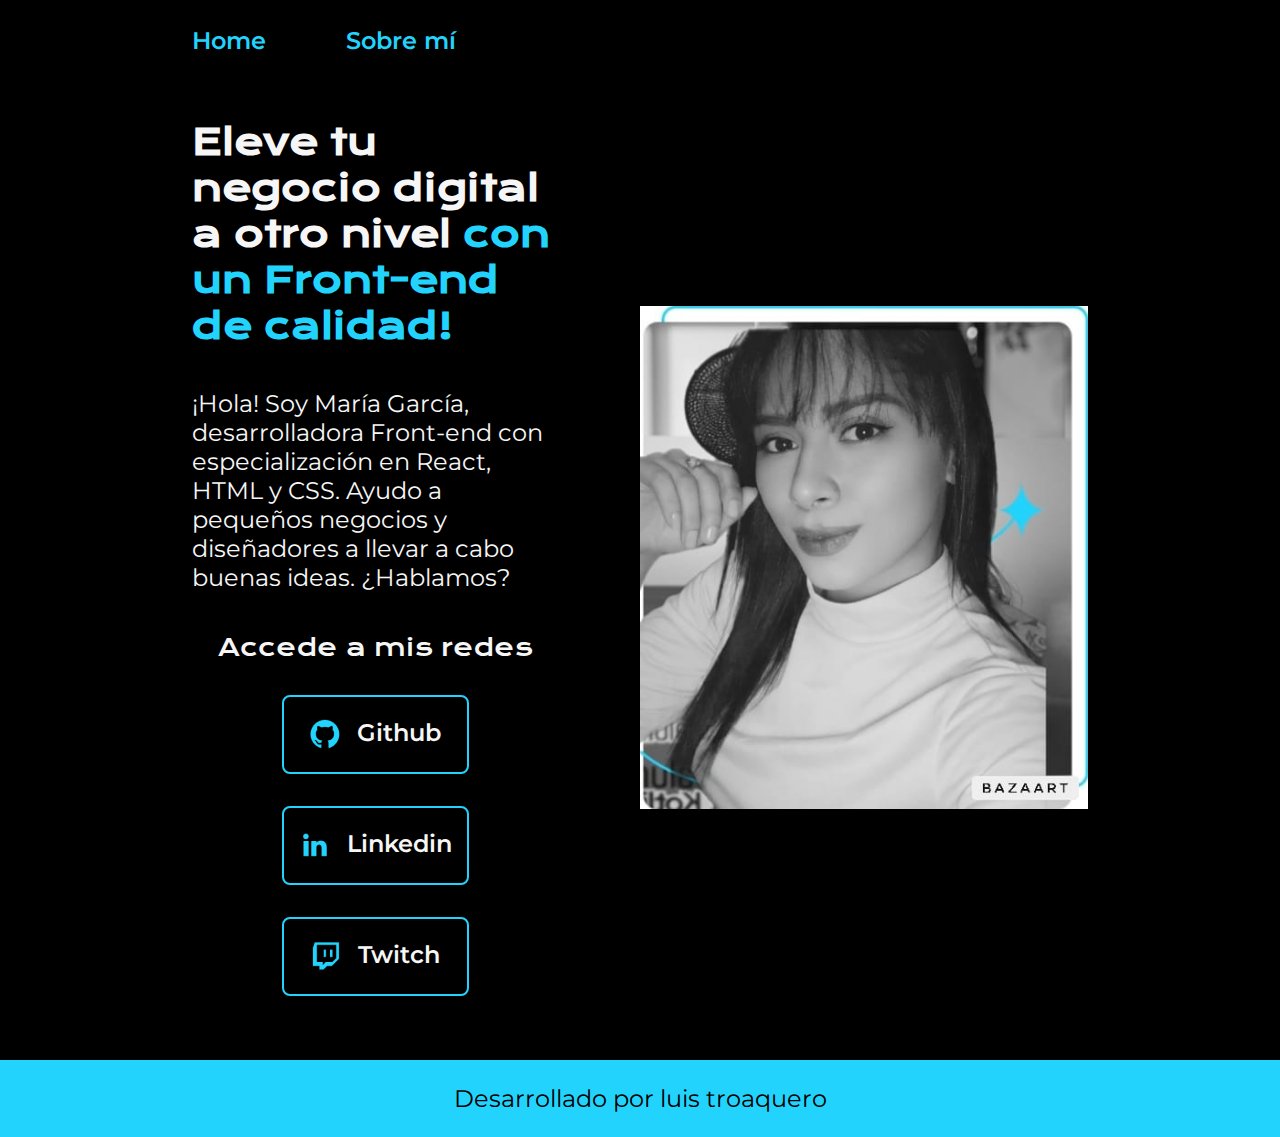
<file: index.html>
<!DOCTYPE html>
<html lang="es-mx">
<head>
    <meta charset="UTF-8"> 
    <meta http-equiv="X-UA-Compatible" content="IE=edge">
    <meta name="viewport" content="width=device-width, initial-scale=1.0">
    <title>Portafolio</title>
    <link rel="stylesheet" href="styles/style.css">

</head>
<body>
    <header class="header">
        <nav class="header__menu">
            <a class="header__menu__link" href="index.html">Home</a>
            <a class="header__menu__link" href="about.html">Sobre mí</a>
        </nav>
    </header>
    <main class="presentacion">
        <section class="presentacion__contenido">
            <h1 class="presentacion__contenido__titulo">
                Eleve tu negocio digital a otro nivel 
                <strong class="titulo-destaque">con un Front-end de calidad!
                </strong></h1>
                <p class="presentacion__contenido__texto">¡Hola! Soy María García, desarrolladora Front-end con
                    especialización en React, HTML y CSS. Ayudo a pequeños
                    negocios y diseñadores a llevar a cabo buenas ideas.
                    ¿Hablamos?

                </p>
                <div class="presentacion__enlaces">
                    <h2 class="presentacion__enlaces__subtitulo">Accede a mis redes</h2>
                    <a class="presentacion__enlaces__link" href="https://github.com/">
                        <img src="./assets/github.png">
                        Github
                    </a>
                    <a class="presentacion__enlaces__link" href="https://linkedin.com/in/">
                        <img src="./assets/linkedin.png">
                        Linkedin
                    </a>
                    <a class="presentacion__enlaces__link" href="https://twitch.tv/">
                        <img src="./assets/twitch.png">
                        Twitch
                    </a>
                </div>
               
        </section>
            <img class="presentacion__imagen" src="./assets/imagen2.jpg" alt="Foto de Ana García desarrolando un proyecto">
    </main>
    <footer class="footer">
        <p>Desarrollado por luis troaquero</p>
    </footer>
</body>
</html>
</file>
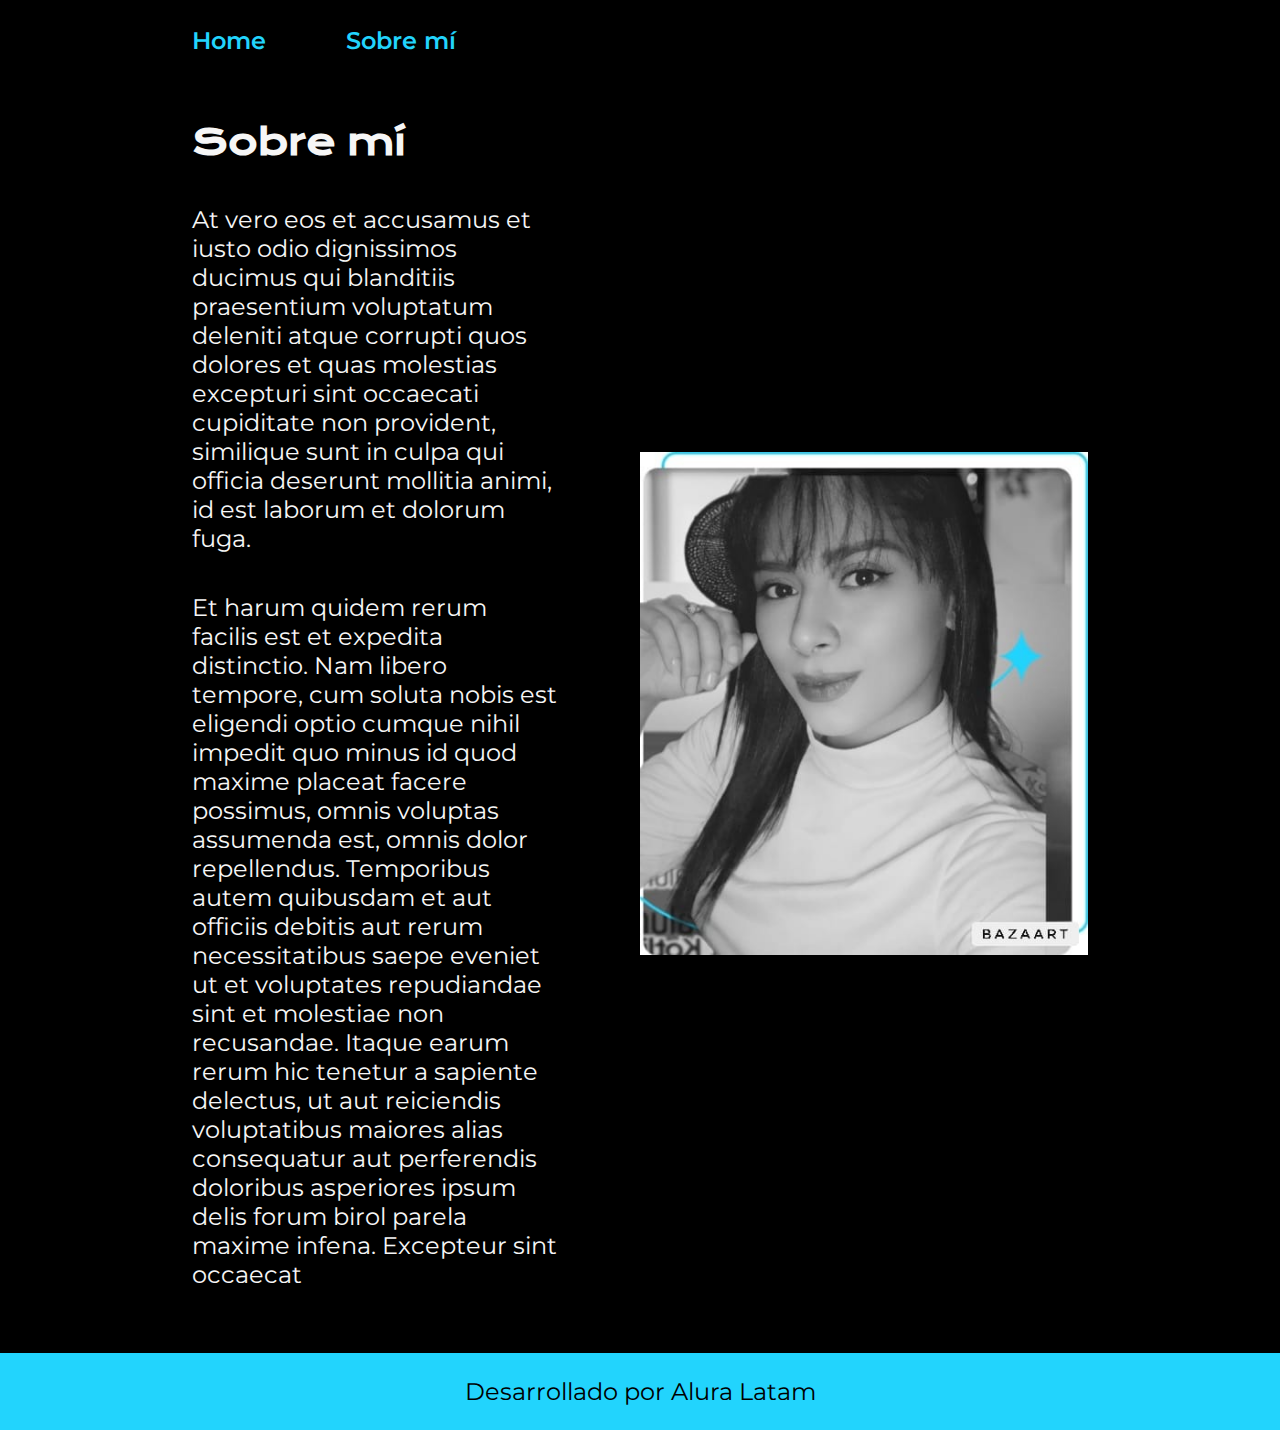
<file: about.html>
<!DOCTYPE html>
<html lang="es-mx">
<head>
    <meta charset="UTF-8">
    <meta name="viewport" content="width=device-width, initial-scale=1.0">
    <title>Portafolio</title>
    <link rel="stylesheet" href="styles/style.css">

</head>
<body>
    <header class="header">
        <nav class="header__menu">
            <a class="header__menu__link" href="index.html">Home</a>
            <a class="header__menu__link" href="about.html">Sobre mí</a>
        </nav>
    </header>
    <main class="presentacion">
        <section class="presentacion__contenido">
            <h1 class="presentacion__contenido__titulo">Sobre mí</h1>
                <p class="presentacion__contenido__texto">At vero eos et accusamus et iusto odio dignissimos ducimus qui blanditiis praesentium voluptatum deleniti
                    atque corrupti quos dolores et quas molestias excepturi sint occaecati cupiditate non provident,
                    similique sunt in culpa qui officia deserunt mollitia animi, id est laborum et dolorum fuga.

                </p>
                <p class="presentacion__contenido__texto">
                    Et harum quidem rerum facilis est et expedita distinctio. Nam libero tempore, cum soluta nobis est
                    eligendi optio cumque nihil impedit quo minus id quod maxime placeat facere possimus, omnis voluptas
                    assumenda est, omnis dolor repellendus. Temporibus autem quibusdam et aut officiis debitis aut rerum
                    necessitatibus saepe eveniet ut et voluptates repudiandae sint et molestiae non recusandae. Itaque earum
                    rerum hic tenetur a sapiente delectus, ut aut reiciendis voluptatibus maiores alias consequatur aut
                    perferendis doloribus asperiores ipsum delis forum birol parela maxime infena. Excepteur sint occaecat
                </p>
               
        </section>
            <img class="presentacion__imagen" src="./assets/imagen2.jpg" alt="Foto de Ana García desarrolando un proyecto">
    </main>
    <footer class="footer">
        <p>Desarrollado por Alura Latam</p>
    </footer>
    
</body>
</html>
</file>
<file: styles/style.css>
@import url('https://fonts.googleapis.com/css2?family=Krona+One&family=Montserrat:wght@400;600&display=swap');


:root {
    --color-primario: #000000;
    --color-secundario: #F6F6F6;
    --color-terciario: #22D4FD;
    --color-hover: #272727;

    --fuente-krona: 'Krona One', sans-serif;
    --fuente-montserrat: 'Montserrat', sans-serif;
}

* {
    padding: 0;
    margin:0;
}

body{
    box-sizing: border-box;
    background-color: var(--color-primario);
    color: var(--color-secundario);
}

.header{
    padding: 2% 0% 0% 15%;
}

.header__menu{
    display: flex;
    gap: 80px;
}
.header__menu__link{
    font-family: var(--fuente-montserrat);
    font-size: 1.5rem;
    font-weight: 600;
    color: var(--color-terciario);
    text-decoration: none;

}



.presentacion {
    padding: 5% 15%;
    display: flex;
    align-items: center;
    justify-content: space-between;
    gap: 82px;
}

.presentacion__contenido{
    width: 50%;
    display: flex;
    flex-direction: column;
    gap: 40px;
}


.presentacion__contenido__titulo{
    font-size: 2.25rem;
    font-family: var(--fuente-krona);
}

.titulo-destaque {
    color: var(--color-terciario); ;
}

.presentacion__contenido__texto{
    font-size: 1.5rem;
    font-family: var(--fuente-montserrat);
}

.presentacion__enlaces{
    display: flex;
    flex-direction: column;
    justify-content: space-between;
    align-items: center;
    gap: 32px;
}

.presentacion__enlaces__subtitulo{
    font-family: var(--fuente-krona);
    font-weight: 400;
    font-size: 1.5rem;
}
.presentacion__enlaces__link{
      display: flex;
      justify-content: center;
      gap: 16px;
      border: 2px solid var(--color-terciario);
      width: 50%;
      text-align: center;
      border-radius: 8px;
      font-size: 1.5rem;
      font-weight: 600;
      padding: 21.5px 0;
      text-decoration: none;
      color: var(--color-secundario);
      font-family: var(--fuente-montserrat);
}

.presentacion__enlaces__link:hover{
    background-color: var(--color-hover);
}
.presentacion__imagen{
    width: 50%;
}

.footer{
    color:var(--color-primario);
    background-color: var(--color-terciario);
    padding: 1.5rem;
    text-align: center;
    font-family: var(--fuente-montserrat);
    font-size: 1.5rem;
    font-weight: 400;
}

@media (max-width: 1200px ){

    .header{
        padding: 10%;
    }

    .header__menu{
        justify-content:center ;
    }

.presentacion{
    flex-direction: column-reverse;
    padding: 5%;
}
.presentacion__contenido{
    width: auto;
}
}
</file>
